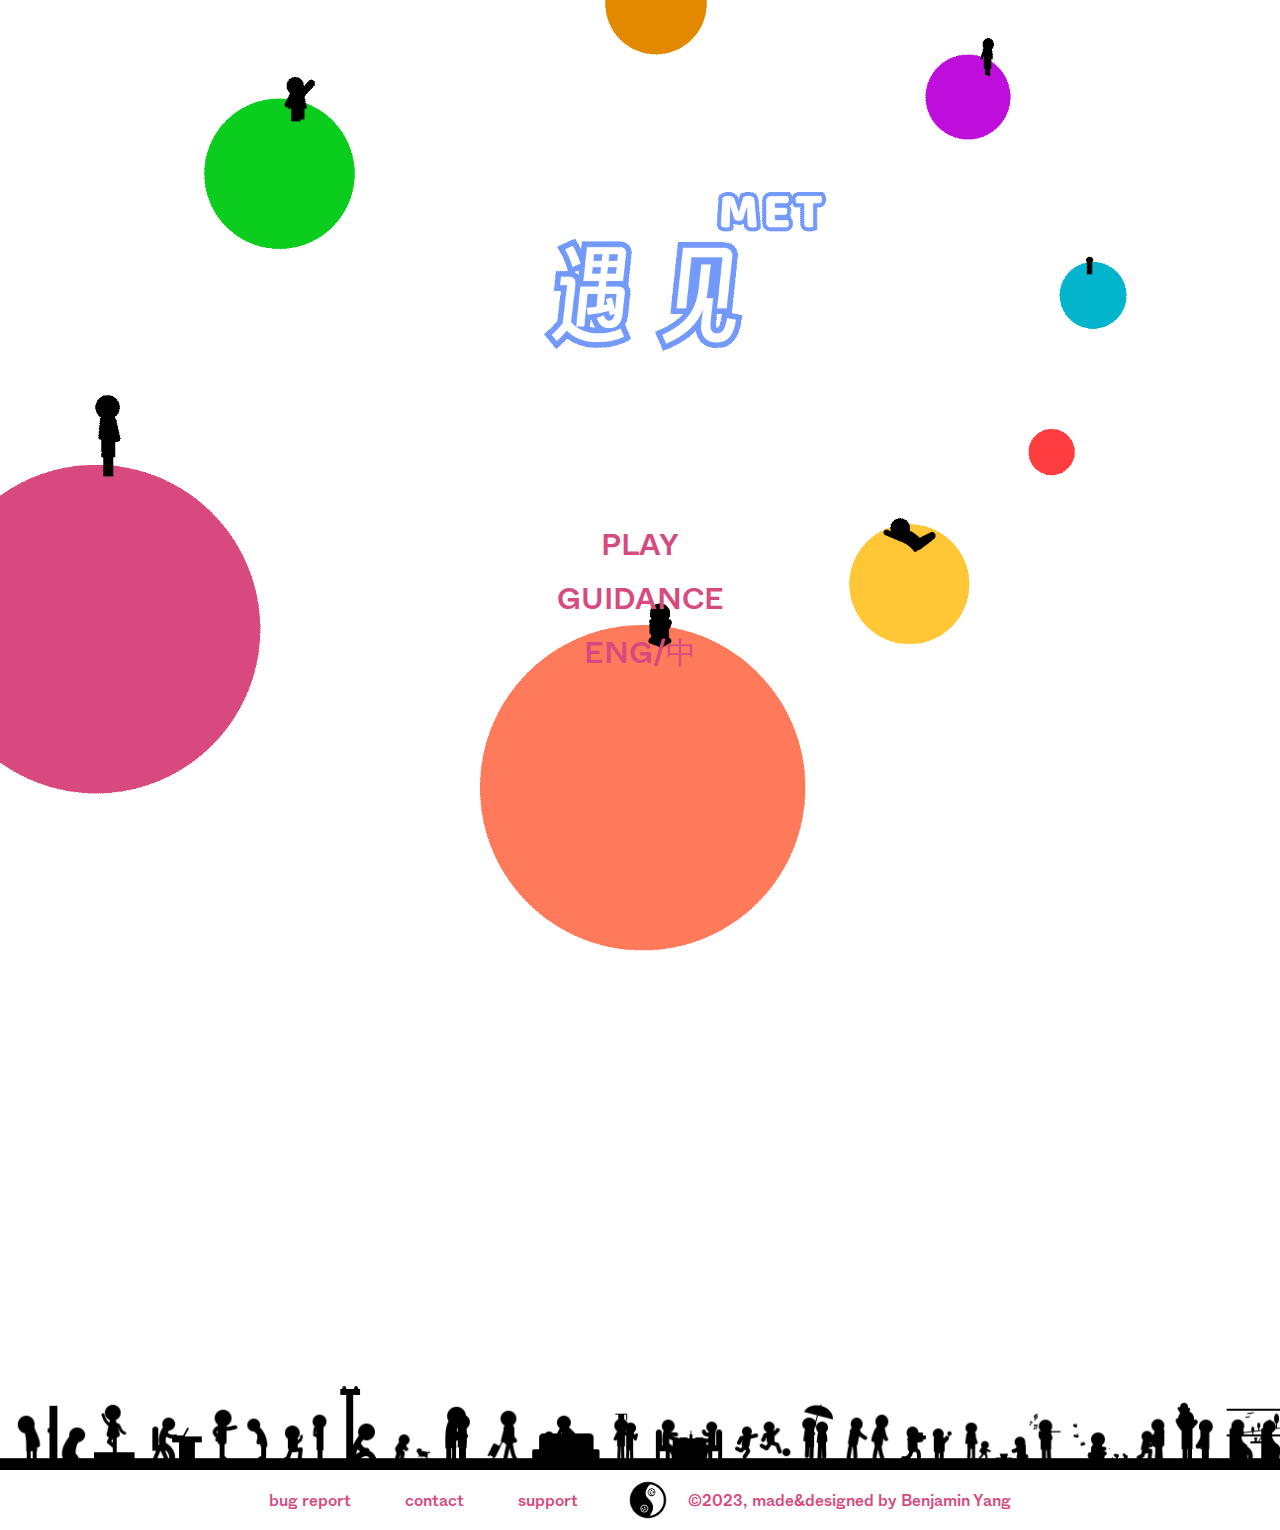
<file: index.html>
<html>
<head>
  <meta charset="utf-8">
  <title>met</title>
  <link href="css/font.css" rel="stylesheet">
  <link href="css/frontPage.css" rel="stylesheet">
</head>
<body>
    <div id="gif-container">
        <img src="gifs/frontPage2.0.gif" >
    </div>
    <div id="menu">
        <a href="game.html" class="menu-button">PLAY</a>
        <a href="#guidance" class="menu-button">GUIDANCE</a>
        <div class="lang-container">
            <a href="index.html" class="menu-button lang-btn">ENG</a>
            <a href="index_Chinese.html" class="menu-button lang-btn">/中</a>
        </div>
    </div>
    
    <div id="guidance-modal" class="modal">
        <div class="modal-content">
            <span class="close-btn"><img src="images/cross.png" width="50px" ></span>
            <img src="gifs/Guidance.gif" width="100%">
        </div>
    </div>

    <div class="footer-container">
    <div class="footer-ppl">
            <img src="images/footer-ppl.png" width="100%">
    </div>
    <div class="footer">
        <div class="footer-content">
            <div class="footer-links">
                <a href="bug-report.html">bug report</a>
                <a href="contact.html">contact</a>
                <a href="support.html">support</a>
            </div>
            <img src="images/YinYang.png" alt="Yin Yang" class="yinyang">
            <span>©2023, made&designed by Benjamin Yang</span>
        </div>
    </div>
   </div>

   <div class="error-screen">
    <img src="images/sorry-PC.png" alt="Error Image">
    </div>

    <!-- 指导窗口脚本 -->
    <script src="scripts/popWindow.js"></script>
    





</body>

</html>
</file>
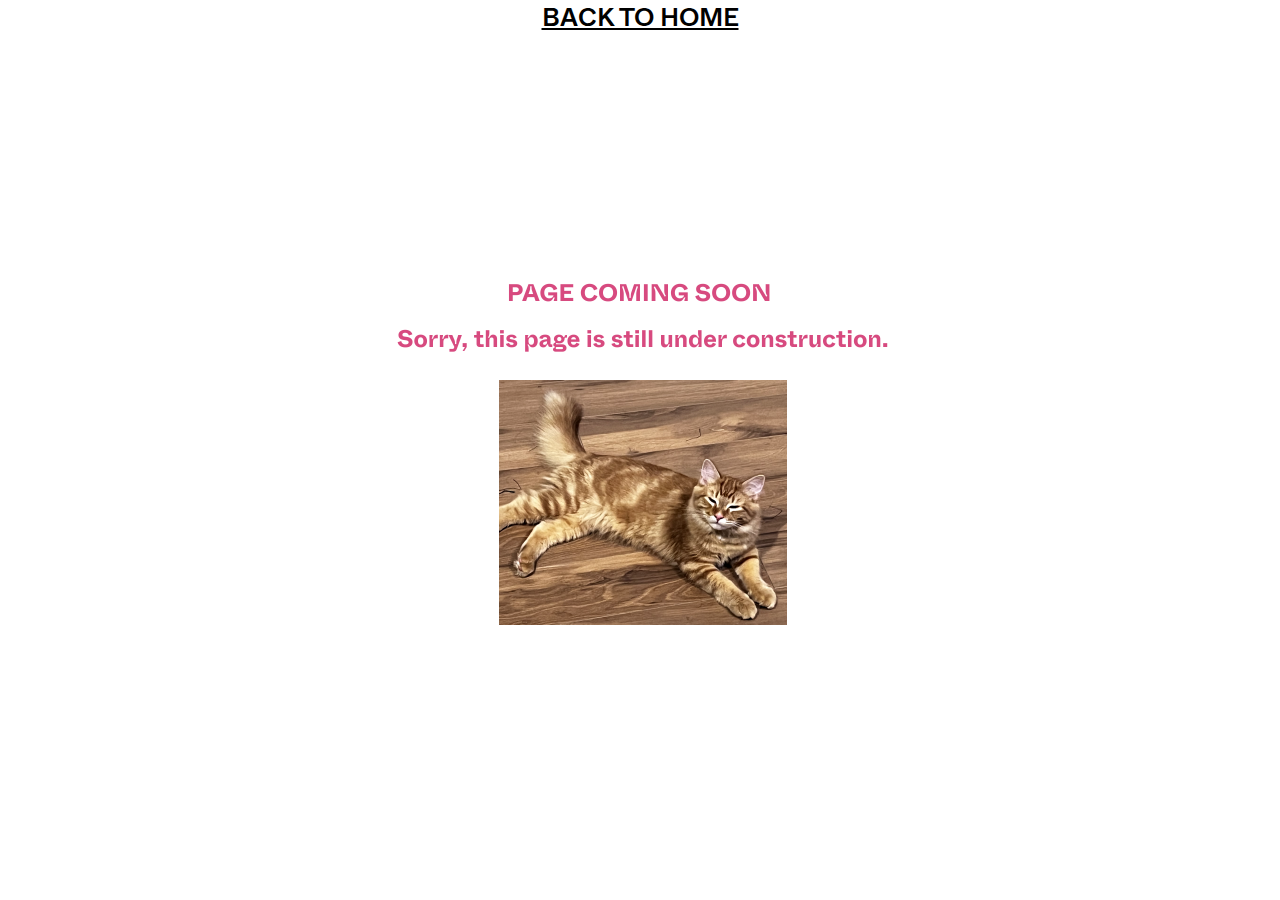
<file: bug-report.html>
<html>
<head>
  <meta charset="utf-8">
  <title>met</title>
  <link href="css/indexMenu.css" rel="stylesheet">
  <link href="css/font.css" rel="stylesheet">
  <link href="css/index.css" rel="stylesheet">
</head>
<body>
</body>
<div id="menu">
  <a href="index.html" class="menu-button lang-btn">BACK TO HOME</a>
</div>
        <img src="images/sorry.png" width="100%">
</body>
</html>
</file>
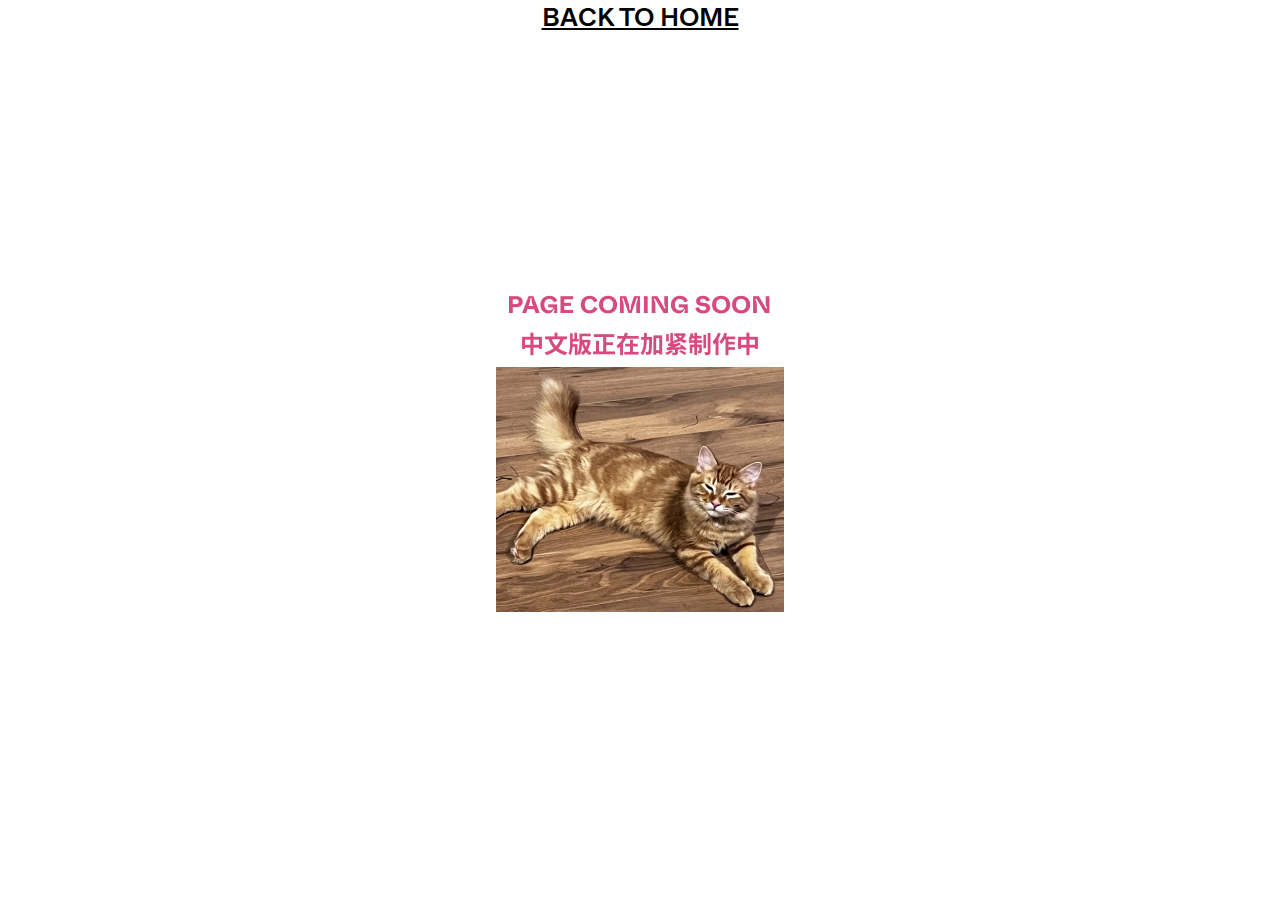
<file: index_Chinese.html>
<html>
<head>
  <meta charset="utf-8">
  <title>met</title>
  <link href="css/indexMenu.css" rel="stylesheet">
  <link href="css/font.css" rel="stylesheet">
  <link href="css/index.css" rel="stylesheet">
</head>
<body>
</body>
<div id="menu">
    <a href="index.html" class="menu-button lang-btn">BACK TO HOME</a>
</div>
        <img src="images/sorry-CN.png" width="100%">
</body>
</html>
</file>
<file: css/font.css>
@font-face {
	font-family: 'Baloo';
	src: url('fonts/Baloo-Regular.ttf') format('truetype');
}

@font-face {
	font-family: 'SmileySans';
	src: url('fonts/SmileySans-Oblique.ttf') format('truetype');
}

@font-face {
	font-family: 'GT-America-md';
	src: url('fonts/GT-America-Mono-Medium-Trial.otf') format('opentype');
}
@font-face {
	font-family: 'ABC-Whyte-Mid';
	src: url('fonts/ABCWhyte-Medium-Trial.otf') format('opentype');
}
@font-face {
	font-family: 'ABCWhyte-Bold';
	src: url('fonts/ABCWhyte-Black-Bold.otf') format('opentype');
}

@font-face {
	font-family: 'ABCWhyte-Black';
	src: url('fonts/ABCWhyte-Black-Trial.otf') format('opentype');
}
</file>
<file: css/indexMenu.css>
/* Style for the menu buttons */
#menu {
    width: 100vw;
    position: absolute;
    top: 0; 
    display: flex;
    justify-content: space-between; 
    align-items: center;    
    z-index: 9999;
    font-family: 'ABC-Whyte-Mid';
    /* border:1px solid green; */
    padding: 0;
    margin: 0;
}



.menu-button {
    background-color: transparent;
    font-size: 25px;
    color: black;
    border: none;
    cursor: pointer;
    transition: all 0.5s ease-in;
    margin-right: 20px;  
    margin-left: 30px; 
    text-decoration: none;  /* Removes underline */
}

.menu-button:hover {
    text-decoration: underline;
}

.lang-container {
    display: flex;
    justify-content: center;
}

.lang-btn {
    margin: 0;
    padding: 0;
    flex: 1;
    text-align: center;
}

.img-button {
    margin-right: 20px;
    margin-left: auto;  /* 这将推送img-button到容器的右边 */
}
/* 指导窗口 */
.modal {
    display: none; /* 默认情况下隐藏模态窗口 */
    position: fixed;
    top: 0;
    left: 0;
    width: 100%;
    height: 100%;
    background-color: rgba(0, 0, 0, 0.7); /* 半透明背景 */
    z-index: 9999;
}

.modal-content {
    position: absolute;
    top: 15%;
    left: 15%;
    width: 70%;
    height: 70%;
    background-color: white;
    box-shadow: 0 4px 8px rgba(0, 0, 0, 0.1);
    animation-duration: 0.4s; 

    
}

.show-modal {
    animation-name: zoomIn;
    animation-duration: 0.3s; 

}

.hide-modal {
    animation-name: zoomOut;
    animation-duration: 0.3s; 
}


.close-btn {
    position: absolute;
    padding: 0;
    left: auto;
    right: 20px;
    top: 20px;
    cursor: pointer;
    /* border:1px solid green; */
}

.close-btn img:hover {
    content: url('cross-hover.png');
}

/* 窗口动画 */
@keyframes zoomIn {
    from {
        transform: scale(0);
        opacity: 0;
    }
    to {
        transform: scale(1);
        opacity: 1;
    }
}

@keyframes zoomOut {
    from {
        transform: scale(1);
        opacity: 1;
    }
    to {
        transform: scale(0);
        opacity: 0;
    }
}

.fade-in {
    animation-name: fadeIn;
    animation-duration: 0.4s;
    animation-fill-mode: forwards;
    
}

.fade-out {
    animation-name: fadeOut;
    animation-duration: 0.4s;
    animation-fill-mode: forwards;
}


@keyframes fadeIn {
    from {
        opacity: 0;
    }
    to {
        opacity: 1;
    }
}

@keyframes fadeOut {
    from {
        opacity: 1;
    }
    to {
        opacity: 0;
    }
}

/* video */
.end-pop {
    position: absolute;
    width: 100vw;
    height: 100vh;
  }

#playButton {
    margin-left: 10px;
    cursor: pointer;  
    border-radius: 10px;
    transition: border 0.3s ease;
}

#playButton:hover {
    border: solid 3px #000;  /* 悬停时边框变颜色 */
}
</file>
<file: css/index.css>
html, body {
  height: 100%;
  margin: 0;
  padding: 0;
}

body {
    display: flex;
    justify-content: center;
    align-items: center;
    height: 100vh;
    margin: 0;
    cursor: default;
  }

/* 年龄（不显示） */
  #age-container {
    position: absolute;
    right: 0;
    width: 33.33%;
    height: 100%;
    transform: translateY(-30%); 
    display: flex;
    justify-content: center;
    align-items: center;
    font-size: 10px;
    color: #333;
    visibility: hidden;
  }
  /*  活球计数（不显示） */
  #alive-count{
    position: absolute;
    
    visibility: hidden;
  }
  /*  球球计数（不显示） */
  #click-count{
    position: absolute;
    transform: translateY(100%);
    visibility: hidden;
  }

/* 主游戏交互界面 */
#game-container-outer {
  position: absolute;
  width: 520px;
  height: 520px;
  border: 5px solid black;
  border-radius: 50%;
  /* border:1px solid blue; */
}

  #game-container {
    position: relative;
    width: 500px;
    height: 500px;
    border: 5px solid black;
    border-radius: 50%;
    /* border:1px solid blue; */
    user-select: none; /*  用户不可选元素*/
  }

  #border-path-container {
    position: absolute;
    z-index: 0;
    transform: scaleX(-1) rotate(270deg);
    width: 600px;
    height:600px;
    display: flex;              /* 使用Flexbox来居中子元素 */
    justify-content: center;    /* 水平居中子元素 */
    align-items: center;        /* 垂直居中子元素 */
    /* border: 1px solid blue; */
}
  
#border-path {
    fill: none;
    stroke: black;
    stroke-width: 10;
    transition: stroke-dashoffset 0.5s ease-out;
    visibility: hidden;
    /* border:10px solid red; */
}

/* 球球动画 */
  .ball {
    position: absolute;
    width: 20px;
    height: 20px;
    background-color: red;
    border-radius: 50%;
    font-size: 4px; 
    line-height: 20px; /* 垂直居中，与球的高度相同 */
    color: white; 
    text-align: center; 
    user-select: none; /*  用户不可选文字*/
    font-family: 'Baloo';
    animation: bounceAnimation 0.2s ease-in ;
    transform-origin: center center;
  }
 /* 初球出现动画 */
  @keyframes bounceAnimation {
    0% {
        transform: scale(0.2); 
        opacity: 1;
      }
      100% {
        transform: scale(1); 
        opacity: 1;
      }
}

/* 球消失动画 */
@keyframes disappearAnimation {
  0% {
    opacity: 1;
  }
  100% {
    opacity: 0;
  }
}
/* ———————————————————————————————————————————————————————————————————————————————————— */
/* 名字框 */
#nameList-container {
  position: absolute;
  right: 0;
  width: 30%;
  height: 100%;
  transform: translateY(-30%);
  display: flex;
  justify-content: center;
  align-items: center;
  color: #333;
  /* border:1px solid red; */
}
/*人名及对应关系*/
#nameList{
  width: 350px;/*宽*/
  max-height: 150px; /*高 */
  overflow-y: auto; /* 当内容超出容器时显示滚动条 */
  font-size: 16px;
   /* border-bottom:2px solid black;  */
}
/*人名和故事分割线*/
#divideLine {
  display: flex;
  flex-direction: column;
  align-items: center; 
}
.label-top, .label-bottom {
  font-family: 'Baloo';
  font-size: 15px; 
  margin: 0; 
}
.divider-line {
  width:  350px;  
  border: none;
  border-top: 2px solid black; 
  margin: 0;   
}

/* ———————————————————————————————————————————————————————————————————————————————————— */
/* 橡皮交互界面 */
#eraser-container {
  position: absolute;
  left: 0;
  bottom: 0; /* Position it at the bottom of its parent */
  width: 33.33%;
  height: 100%; /* Take up half the height of its parent */
  display: flex;
  justify-content: center;
  align-items: center;
    /* border:1px solid green; */
  }

  #eraser-image {
    width: 80px;
  }

/* ———————————————————————————————————————————————————————————————————————————————————— */
/* 文字动画 */
#story-container {
  position: absolute;
  right: 0;
  /* width: 33.33%; */
  width: 30%;
  height: 100%;
  display: flex;
  flex-direction: column;
  justify-content: center;
  align-items: center;
  color: #333;
  /* border:1px solid red; */
}
/*叙事框*/
#story {
  width: 350px;/*宽*/
  max-height: 400px; /*高 */
  overflow-y: auto; /* 当内容超出容器时显示滚动条 */
  font-size: 16px;
  /* border:1px solid black; */
}
.story-entry {
  opacity: 0;
  margin-top: 10px;
  margin-bottom: 10px;
  transform: translateX(20%);
  animation: slideFromLeft 1s forwards;
  /* font-family:'GT-America-md'; */
  font-family: 'Baloo';
  will-change: transform, opacity;  /* 这会提示浏览器提前做优化，让动画更加流畅 */
  /* border:1px solid red; */
  }

/* 文字插入动画 */
@keyframes slideFromLeft {
0% {
    transform: translateX(20%);
    opacity: 0;
}
100% {
    transform: translateX(0);
    opacity: 1;
}
}

/* 文字颜色动画（非抉择故事） */
@keyframes textColorChange {
from {
    color: inherit;  
}
to {
    /* 这里不指定颜色在 JavaScript 中动态设置颜色 */
}
}

.animated-text-color {
animation: textColorChange 0.8s ease-out forwards;
}

  /* 定义垂直滚动条的宽度 */
::-webkit-scrollbar {
  width: 6px; 
}

/* 定义滚动条的轨道（背景） */
::-webkit-scrollbar-track {
  background: white;
  border-radius: 10px; 
}

/* 定义滚动条的滑块 */
::-webkit-scrollbar-thumb {
  background: silver;
  border-radius: 10px; 
  /* border:1px solid black; */
}

/* 定义水平滚动条的高度 */
::-webkit-scrollbar {
  height: 0px;
}

/* ———————————————————————————————————————————————————————————————————————————————————— */
/* 抉择故事 */
.event {
  opacity: 0;
  margin-top: 10px;
  margin-bottom: 10px;
  transform: translateX(20%);
  animation: slideFromLeft 1s forwards;
  will-change: transform, opacity; 
  /* border: 1px solid blue; */
  text-align: left; 
  font-family: 'Baloo';
  
}
.event p {
  margin: 0;
  padding: 0;
}
/* 按钮样式 */
.button-style {
  font-size: 15px;
  width: 150px; 
  height: 30px; 
  margin-top: 10px;
  margin-bottom: 20px;
  background-color: white;
  color: black; 
  border: 3px solid black; 
  cursor: pointer;
  border-radius: 20px; 
  display: inline-block;
  transition: all 0.2s ease-out; 
  z-index: 1001;
}

.button-style:hover {
  background-color: black; 
  color: white;
}

/*计时器样式 */
.gif-style {
  width: 400px;
  /* border: 1px solid blue; */
}
/*提示文字样式*/
.choice-text {
  padding: 0;
  margin: 0;
  color: black;
  font-size: 18px;
  font-weight: bold;
  margin-bottom: 0px;
}
/* ———————————————————————————————————————————————————————————————————————————————————— */
/* gif消失动画 */
@keyframes fadeOut {
  to {
      opacity: 0;
  }
}
.fade-out {
  animation: fadeOut 1s forwards;
}

@keyframes fadeOut {
  from { opacity: 1; }
  to   { opacity: 0; }
}

.fade-in {
  opacity: 0;
  animation: fadeIn 1s forwards;
}

@keyframes fadeIn {
  from { opacity: 0; }
  to   { opacity: 1; }
}


/* ———————————————————————————————————————————————————————————————————————————————————— */
/* 提示窗口 */
#alert-text {
  display: none;
  position: fixed;
  top: 50%;
  left: 50%;
  transform: translate(-50%, -50%);
  padding: 20px;
  background-color: white;
  /* border: 1px solid black; */
  border-radius: 10px;
  opacity: 0.8;
  transition: opacity 0.5s ease-in-out; /* 添加 transition 属性 */
  font-family: 'ABC-Whyte-Mid';
  z-index: 1000;
}

/* ———————————————————————————————————————————————————————————————————————————————————— */
/* 添加结束动画和按钮 */
.fade-rectangle {
  position: absolute;
  top: 0;
  left: 0;
  width: 100%;
  height: 100%;
  background-color: white;
  z-index: 1000;
  opacity: 0;
}

#end-container {
  width: 100vw;
  height: 100vh;
  display: none;
  /* border: 1px solid black; */
}

.end-image {
  position: absolute;
  top: 50%;
  left: 50%;
  transform: translate(-50%, -50%);
  /* height: 100%; */
  width: 100%;
  z-index: 10001;
   /* border: 1px solid black; */
}

.end-story-container {
  position: absolute;
  right: 0;
  width: 50%;
  height: 100%;
  z-index: 10001;
  display: flex;
  flex-direction: column; 
  justify-content: center;
  align-items: center;
  /* border:1px solid red; */
}

.end-story {
  width: 350px;
  max-height: 400px; 
  overflow-y: auto;
  font-size: 20px;
  z-index: 1001;
  transform: translateY(0%); 
  /* border:1px solid black; */
}


.button-container {
  position: relative; 
  top: 5%;           
  width: 350px;
  display: flex;
  z-index: 10001;
  justify-content: space-between;
  transform: translateY(-20%); 
  /* border:1px solid black; */
}
/* 结束按钮样式 */
.button-style-end {
  font-size: 20px;
  width: 160px; 
  height: 40px; 
  margin-top: 10px;
  margin-bottom: 20px;
  background-color:  black;
  color:  white; 
  border: 4px solid black; 
  cursor: pointer;
  border-radius: 20px; 
  display: inline-block;
  transition: all 0.2s ease-out; 
  z-index: 1001;
}

.button-style-end:hover {
  background-color: white; 
  color: black;
}
/* 最终游戏开启 -------------------------------------------------*/
#gif1, #gif2, #gif3, #gif4, #gif5 {
  position: absolute;
  display: none;
  width: 100vw;
  height: 100vh;
  z-index: -9;
}
</file>
<file: css/frontPage.css>
/* Reset default margin and padding */
body {
    background-color: white;
    margin: 0;
    padding: 0;
    height: 170%;
    font-family: 'ABC-Whyte-Mid';
    display: flex;
    flex-direction: column;
}

/* Style for the gif container */
#gif-container {
    position: absolute;
    top: 0;
    left: 0;
    width: 100%;
    height: 150%;
    overflow: hidden;
    z-index: -1;
}

#gif-container img {
    width: 100%;
    height: auto;
    object-fit: cover;
}

/* Style for the menu buttons */
#menu {
    display: flex;
    flex-direction: column;
    align-items: center; /* 水平居中 */
    justify-content: center; /* 垂直居中 */
    position: absolute;
    left: 50%;
    bottom: 25%;
    transform: translateX(-50%); 
}

.menu-button {
    background-color: transparent;
    font-size: 30px;
    color: #D74A7F;
    border: none;
    cursor: pointer;
    transition: all 0.5s ease-in;
    margin-bottom: 10px;  
    text-decoration: none;  /* Removes underline */
}

.menu-button:hover {
    text-decoration: underline;
}

.lang-container {
    display: flex;
    justify-content: center;
}

.lang-btn {
    margin: 0;
    padding: 0;
    flex: 1;
    text-align: center;
}



/* 指导窗口 */
.modal {
    display: none; /* 默认情况下隐藏模态窗口 */
    position: fixed;
    top: 0;
    left: 0;
    width: 100%;
    height: 100%;
    background-color: rgba(0, 0, 0, 0.7); /* 半透明背景 */
    z-index: 9999;
}

.modal-content {
    position: absolute;
    top: 15%;
    left: 15%;
    width: 70%;
    height: 70%;
    background-color: white;
    box-shadow: 0 4px 8px rgba(0, 0, 0, 0.1);
    animation-duration: 0.4s; 
    
}

.show-modal {
    animation-name: zoomIn;
    animation-duration: 0.3s; 
}

.hide-modal {
    animation-name: zoomOut;
    animation-duration: 0.3s; 
}


.close-btn {
    position: absolute;
    padding: 0;
    left: auto;
    right: 20px;
    top: 20px;
    cursor: pointer;
    /* border:1px solid green; */
}

.close-btn img:hover {
    content: url('cross-hover.png');
}

/* 窗口动画 */
@keyframes zoomIn {
    from {
        transform: scale(0);
        opacity: 0;
    }
    to {
        transform: scale(1);
        opacity: 1;
    }
}

@keyframes zoomOut {
    from {
        transform: scale(1);
        opacity: 1;
    }
    to {
        transform: scale(0);
        opacity: 0;
    }
}

.fade-in {
    animation-name: fadeIn;
    animation-duration: 0.4s;
    animation-fill-mode: forwards;
}

.fade-out {
    animation-name: fadeOut;
    animation-duration: 0.4s;
    animation-fill-mode: forwards;
}


@keyframes fadeIn {
    from {
        opacity: 0;
    }
    to {
        opacity: 1;
    }
}

@keyframes fadeOut {
    from {
        opacity: 1;
    }
    to {
        opacity: 0;
    }
}

/* 脚注 */
.footer-container {
    display: flex;
    flex-direction: column;  /* 将子元素垂直堆叠 */
    margin-top: auto;  /* 这使容器始终保持在内容的底部 */
}

.footer {
    display: flex;
    justify-content: center;
    align-items: center;
    background-color: white;
    padding: 0;
    margin-top: auto; /* 这使footer始终保持在内容的底部 */
    padding-bottom: 10px;
    padding-top: 10px;
}

.footer-content {
    display: flex;
    align-items: center;
    color: #D74A7F;
}

.footer-links a{
    gap: 0px;
    margin-right: 50px; /* 使链接离图片有一些距离 */
    color: #D74A7F;
    border: none;
    cursor: pointer;
    transition: all 0.5s ease-in;
    text-decoration: none;  /* Removes underline */
}

.footer-links a:hover{
    text-decoration: underline;
}

.footer img.yinyang{
    height: 40px;
    margin-right: 20px; /* 使图片离文字有一些距离 */
}


/* 媒体查询 检测屏幕 */
.error-screen {
    display: none;
    position: fixed;
    top: 0;
    left: 0;
    width: 100%;
    height: 100%;
    z-index: 10000; /* 确保它位于其他内容的上方 */
    background-color: rgba(0, 0, 0, 0.8); /* 添加一个半透明的背景 */
    justify-content: center;
    align-items: center;
}

.error-screen img {
    max-width: 100%; /* 根据需要调整 */
}

@media (max-width: 1000px) {
    .error-screen {
        display: flex; /* 当屏幕小于1000像素时显示错误屏幕 */
    }

    /* 如果你希望隐藏页面的其他内容，你可以使用以下代码 */
    body > *:not(.error-screen) {
        display: none;
    }
}
</file>
